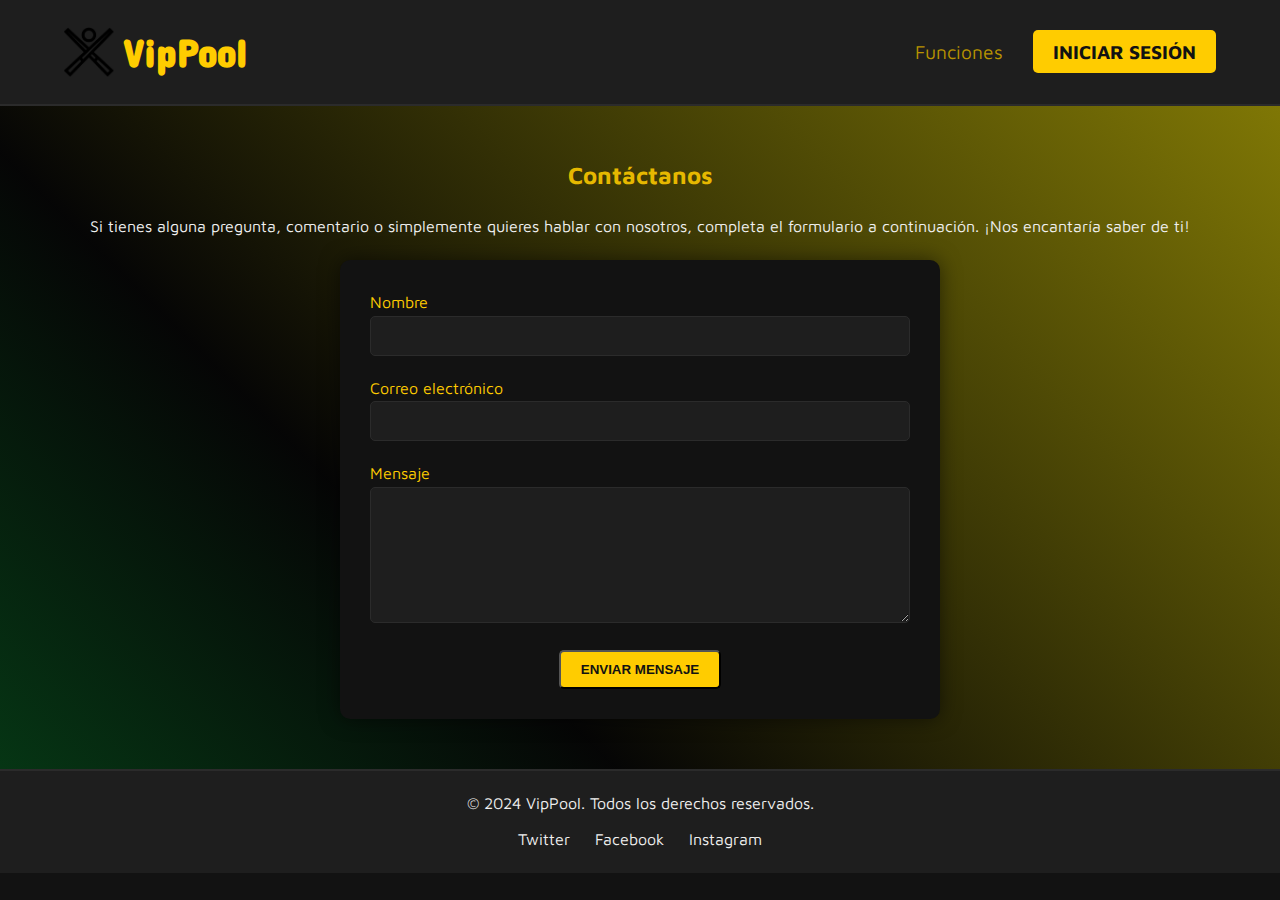
<file: contacto.html>
<!DOCTYPE html>
<html lang="es">
<head>
    <link rel="preconnect" href="https://fonts.googleapis.com">
    <link rel="preconnect" href="https://fonts.gstatic.com" crossorigin>
    <link href="https://fonts.googleapis.com/css2?family=Concert+One&family=Maven+Pro:wght@400..900&display=swap" rel="stylesheet">
    <meta charset="UTF-8">
    <meta name="viewport" content="width=device-width, initial-scale=1.0">
    <meta http-equiv="X-UA-Compatible" content="ie=edge">
    <link rel="stylesheet" href="css/styles.css">
    <title>Contacto</title>
</head>
<body>
    <header>
        <div class="container">
            <div class="header-content">
                <a href="index.html" class="logo-link">
                    <img src="img/logo.png" alt="Logo VipPool" class="logo-img">
                    <h1>VipPool</h1>
                </a>
                <nav>
                    <ul>
                        <li><a href="funciones.html">Funciones</a></li>
                        <li><a href="login.html" class="cta">Iniciar sesión</a></li>
                    </ul>
                </nav>
            </div>
        </div>
    </header>
    <main>
        <section class="contact-section">
            <div class="container">
                <h2>Contáctanos</h2>
                <p>Si tienes alguna pregunta, comentario o simplemente quieres hablar con nosotros, completa el formulario a continuación. ¡Nos encantaría saber de ti!</p>
                
                <form action="/enviar" method="POST" class="contact-form">
                    <div class="form-group">
                        <label for="name">Nombre</label>
                        <input type="text" id="name" name="name" required>
                    </div>
                    <div class="form-group">
                        <label for="email">Correo electrónico</label>
                        <input type="email" id="email" name="email" required>
                    </div>
                    <div class="form-group">
                        <label for="message">Mensaje</label>
                        <textarea id="message" name="message" rows="6" required></textarea>
                    </div>
                    <button type="submit" class="cta">Enviar mensaje</button>
                </form>
            </div>
        </section>
    </main>

    <footer>
        <div class="container">
            <p>&copy; 2024 VipPool. Todos los derechos reservados.</p>
            <div class="social-links">
                <a href="https://x.com" target="_blank">Twitter</a>
                <a href="https://facebook.com" target="_blank">Facebook</a>
                <a href="https://instagram.com" target="_blank">Instagram</a>
            </div>
        </div>
    </footer>
</body>
</html>
</file>
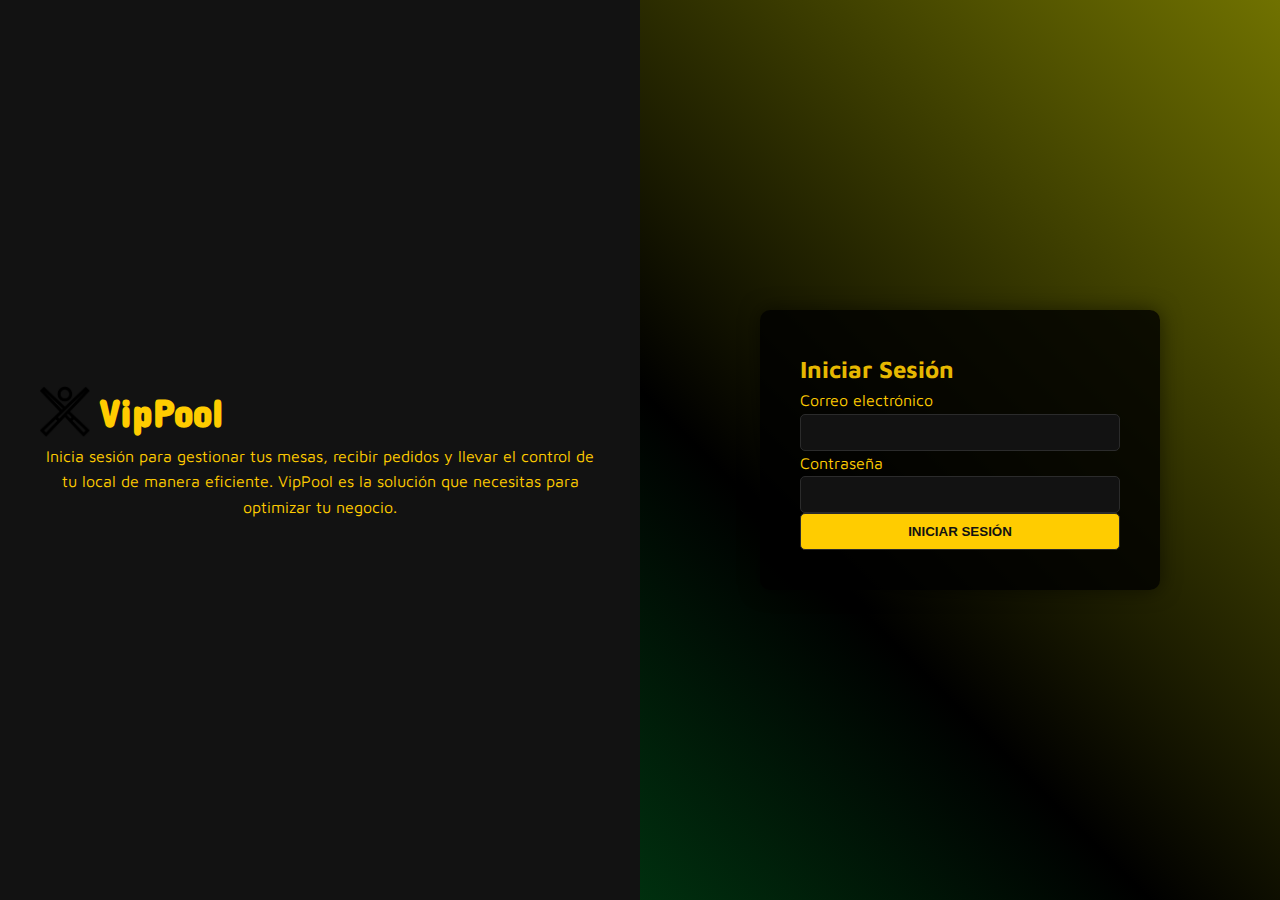
<file: login.html>
<!DOCTYPE html>
<html lang="es">
<head>
    <link rel="preconnect" href="https://fonts.googleapis.com">
    <link rel="preconnect" href="https://fonts.gstatic.com" crossorigin>
    <link href="https://fonts.googleapis.com/css2?family=Concert+One&family=Maven+Pro:wght@400..900&display=swap" rel="stylesheet">
    <meta charset="UTF-8">
    <meta name="viewport" content="width=device-width, initial-scale=1.0">
    <meta http-equiv="X-UA-Compatible" content="ie=edge">
    <link rel="stylesheet" href="css/styles.css">
    <title>Iniciar Sesión</title>
</head>
<body>
    <main class="login-page">
        <!-- Sección izquierda con logo y texto -->
        <div class="login-left">
            <div class="login-left-content">
                <a href="index.html" class="logo-link">
                    <img src="img/logo.png" alt="Logo VipPool" class="logo-img">
                    <h1>VipPool</h1>
                </a>
                <p>Inicia sesión para gestionar tus mesas, recibir pedidos y llevar el control de tu local de manera eficiente. VipPool es la solución que necesitas para optimizar tu negocio.</p>
            </div>
        </div>

        <!-- Sección derecha con el formulario -->
        <div class="login-right">
            <div class="login-form-container">
                <h2>Iniciar Sesión</h2>
                <form action="/login" method="POST" class="login-form">
                    <div class="form-group">
                        <label for="email">Correo electrónico</label>
                        <input type="email" id="email" name="email" required>
                    </div>
                    <div class="form-group">
                        <label for="password">Contraseña</label>
                        <input type="password" id="password" name="password" required>
                    </div>
                    <button type="submit" class="cta">Iniciar sesión</button>
                </form>
            </div>
        </div>
    </main>
</body> 
</html>
</file>
<file: css/styles.css>
/* ====== Reset Básico ====== */
* {
    margin: 0;
    padding: 0;
    box-sizing: border-box;
}

/* ====== Estilos Globales ====== */
body {
    font-family: 'Maven Pro', sans-serif;
    background-color: #121212; /* Fondo oscuro */
    color: #f0f0f0; /* Texto claro */
    line-height: 1.6;
}

.container {
    width: 90%;
    max-width: 1200px;
    margin: 0 auto;
}

h1 {
    font-family: 'Concert One', sans-serif;
}

h2, h3 {
    font-family: 'Maven Pro', sans-serif;
    color: #e6b800;
}

p, a {
    font-family: 'Maven Pro', sans-serif;
}
/* ====== Header ====== */
header {
    background-color: #1e1e1e;
    padding: 20px 0;
    border-bottom: 2px solid #2b2b2b;
}

.header-content {
    display: flex;
    justify-content: space-between;
    align-items: center;
}

/* Logo y animación */
.logo-link {
    display: flex;
    align-items: center;
    text-decoration: none;
}

.logo-img {
    width: 50px;
    margin-right: 10px;
    transition: border 0.3s ease, border-radius 0.3s ease, box-shadow 0.3s ease, background-color 0.3s ease;
    background-color: transparent; /* Fondo transparente inicialmente */
}

.logo-link:hover .logo-img {
    border: 2px solid #ffcc00; /* Borde dorado */
    border-radius: 10px; /* Bordes redondeados */
    box-shadow: 0 0 10px rgba(255, 204, 0, 0.5); /* Sombra */
    background-color: #ffcc00; /* Cambia el fondo a un color dorado al hacer hover */
}

.logo-link h1 {
    color: #ffcc00;
    font-size: 2.5rem;
}

/* ====== Menú de navegación ====== */
nav ul {
    list-style: none;
    display: flex;
    justify-content: flex-end;
    gap: 20px;
}

nav ul li a {
    color: #b89300;
    text-decoration: none;
    font-size: 1.2rem;
    padding: 10px;
    transition: color 0.3s ease, transform 0.3s ease;
}

nav ul li a:hover {
    color: #ffcc00;
    transform: scale(1.05);
    border-bottom: 2px solid #ffcc00;
}

/* Botón de llamada a la acción (CTA) */
.cta {
    background-color: #ffcc00;
    color: #121212;
    padding: 10px 20px;
    border-radius: 5px;
    text-transform: uppercase;
    font-weight: bold;
    transition: background-color 0.5s ease, color 0.5s ease, box-shadow 0.5s ease;
}

.cta:hover {
    background-color: #e6b800;
    box-shadow: 0 0 15px rgba(255, 204, 0, 0.7); /* Efecto de brillo al hacer hover */
    color: #121212;
}

/* ====== Hero ====== */
.hero {
    background-image: url('billar-background.jpg');
    background-size: cover;
    background-position: center;
    padding: 100px 0;
    text-align: center;
    color: #fff;
}

.hero-content h2 {
    font-size: 3rem;
}

.hero-content p {
    font-size: 1.2rem;
    margin-bottom: 30px;
}

/* ====== Footer ====== */
footer {
    background-color: #1e1e1e;
    padding: 20px 0;
    text-align: center;
    border-top: 2px solid #2b2b2b;
}

footer p {
    margin-bottom: 10px;
}

footer .social-links a {
    color: #f0f0f0;
    margin: 0 10px;
    text-decoration: none;
    transition: color 0.3s ease, transform 0.3s ease;
}

footer .social-links a:hover {
    color: #ffcc00;
    transform: scale(1.05);
}

/* ====== Sección More Info ====== */
.more-info {
    margin-bottom: 20px;
    display: none;
    padding: 50px 0;
    background-color: #1e1e1e;
    color: #f0f0f0;
}

.more-info-content {
    display: flex;
    justify-content: space-between;
    align-items: center;
    gap: 20px;
}

.more-info-content .text, .more-info-content .image {
    width: 50%;
    flex: 1;
}

.more-info-content .image img {
    width: 100%;
    border-radius: 10px;
}

/* ====== Estilos generales para móviles ====== */
@media (max-width: 768px) {
    .container {
        width: 95%;
    }

    header .header-content {
        flex-direction: column;
        align-items: flex-start;
    }

    nav ul {
        flex-direction: column;
        align-items: flex-start;
        gap: 10px;
    }

    nav ul li a {
        font-size: 1.5rem;
    }

    .hero-content h2 {
        font-size: 2.5rem;
    }

    .hero-content p {
        font-size: 1rem;
    }

    .more-info-content {
        flex-direction: column;
        align-items: center;
    }

    .more-info-content .text, .more-info-content .image {
        width: 100%;
        text-align: center;
    }

    .more-info-content .image img {
        width: 80%;
    }
}

/* ====== Página de Login ====== */
.login-page {
    display: flex;
    height: 100vh;
}

.login-left, .login-right {
    width: 50%;
    display: flex;
    justify-content: center;
    align-items: center;
}

.login-left {
    background-color: #121212;
    text-align: center;
}

.login-left-content {
    color: #ffcc00;
    padding: 40px;
}

.login-right {
    background: linear-gradient(45deg, #01d842, #000000, #fbff00);
    background-size: 300% 300%;
    animation: gradientBackground 10s ease infinite;
}

@keyframes gradientBackground {
    0% { background-position: 0% 50%; }
    50% { background-position: 100% 50%; }
    100% { background-position: 0% 50%; }
}

.login-form-container {
    background-color: rgba(0, 0, 0, 0.8);
    padding: 40px;
    border-radius: 10px;
    box-shadow: 0 0 20px rgba(0, 0, 0, 0.5);
    width: 80%;
    max-width: 400px;
}

.login-form h2, .login-form label {
    color: #ffcc00;
}

.login-form input, .login-form button {
    width: 100%;
    padding: 10px;
    border-radius: 5px;
    border: 1px solid #2b2b2b;
}

.login-form input {
    background-color: #121212;
    color: #f0f0f0;
}

.login-form input:focus {
    border-color: #ffcc00;
    outline: none;
}

.login-form button {
    background-color: #ffcc00;
    color: #121212;
    text-transform: uppercase;
    font-weight: bold;
}

.login-form button:hover {
    background-color: #e6b800;
}

/* ====== Página de Contacto ====== */
/* ====== Fondo de la sección de contacto ====== */
.contact-section {
    padding: 50px 0;
    text-align: center;
    color: #f0f0f0; /* Texto claro */
    position: relative; /* Para el fondo animado */
    overflow: hidden; /* Evita que el fondo se salga del contenedor */
}

.contact-section::before {
    content: "";
    position: absolute;
    top: 0;
    left: 0;
    right: 0;
    bottom: 0;
    background: linear-gradient(45deg, #01d842, #000000, #ffee00, #000000); /* Múltiples colores */
    opacity: 0.7; /* Ajusta la opacidad para ver el contenido */
    z-index: -1; /* Coloca el fondo detrás del contenido */
    animation: gradientBackground 20s ease infinite; /* Animación de gradiente */
    background-size: 300% 300%; /* Tamaño grande para el efecto de movimiento */
}

@keyframes gradientBackground {
    0% { background-position: 0% 50%; }
    50% { background-position: 100% 50%; }
    100% { background-position: 0% 50%; }
}



.contact-section h2, .contact-section p {
    margin-bottom: 20px;
}

.contact-form {
    max-width: 600px;
    margin: 0 auto;
    background-color: #121212;
    padding: 30px;
    border-radius: 10px;
    box-shadow: 0 0 20px rgba(0, 0, 0, 0.5);
}

/* Efecto de brillo en los campos del formulario */
.contact-form input,
.contact-form textarea {
    width: 100%;
    padding: 10px;
    background-color: #1e1e1e;
    border: 1px solid #2b2b2b;
    border-radius: 5px;
    color: #f0f0f0;
    font-size: 1rem;
    transition: box-shadow 0.3s ease; /* Suavizar la transición del brillo */
}

.contact-form input:focus,
.contact-form textarea:focus {
    border-color: #ffcc00; /* Cambia el color del borde al enfocar */
    outline: none;
    box-shadow: 0 0 10px rgba(255, 204, 0, 0.7); /* Efecto de brillo al enfocar */
}


.contact-form .form-group {
    margin-bottom: 20px;
    text-align: left;
}

.contact-form label {
    color: #ffcc00;
}

.contact-form input, .contact-form textarea {
    width: 100%;
    padding: 10px;
    background-color: #1e1e1e;
    border: 1px solid #2b2b2b;
    border-radius: 5px;
    color: #f0f0f0;
}

.contact-form input:focus, .contact-form textarea:focus {
    border-color: #ffcc00;
    outline: none;
}

.contact-form button {
    background-color: #ffcc00;
    color: #121212;
    border-radius: 5px;
    text-transform: uppercase;
    font-weight: bold;
}

.contact-form button:hover {
    background-color: #e6b800;
}

/* ====== Sección de funciones ====== */
.functions-section {
    padding: 50px 0;
    color: #f0f0f0; /* Texto claro */
}

.functions-section h2 {
    color: #ffcc00; /* Color del título */
    font-size: 2.5rem;
    margin-bottom: 20px;
    text-align: left; /* Alinear a la izquierda */
}

.functions-section p {
    font-size: 1.2rem;
    margin-bottom: 40px;
    text-align: left; /* Alinear a la izquierda */
}

/* Estilos para cada función */
.function-item {
    display: flex;
    align-items: center; /* Centrar verticalmente */
    margin-bottom: 30px; /* Espaciado entre las funciones */
}

.function-image {
    flex: 1; /* Imagen ocupa 1/3 del espacio */
    max-width: 200px; /* Máximo ancho de la imagen */
    margin-right: 20px; /* Espacio entre imagen y texto */
}

.function-image img {
    width: 100%;
    border-radius: 10px; /* Bordes redondeados para las imágenes */
}

.function-text {
    flex: 2; /* Texto ocupa 2/3 del espacio */
}

.function-item h3 {
    color: #ffcc00; /* Color de los subtítulos */
    font-size: 1.8rem; /* Tamaño de los subtítulos */
}

.function-item p {
    font-size: 1.1rem; /* Tamaño del texto descriptivo */
    margin-top: 10px; /* Espaciado entre el título y el texto */
}
</file>
